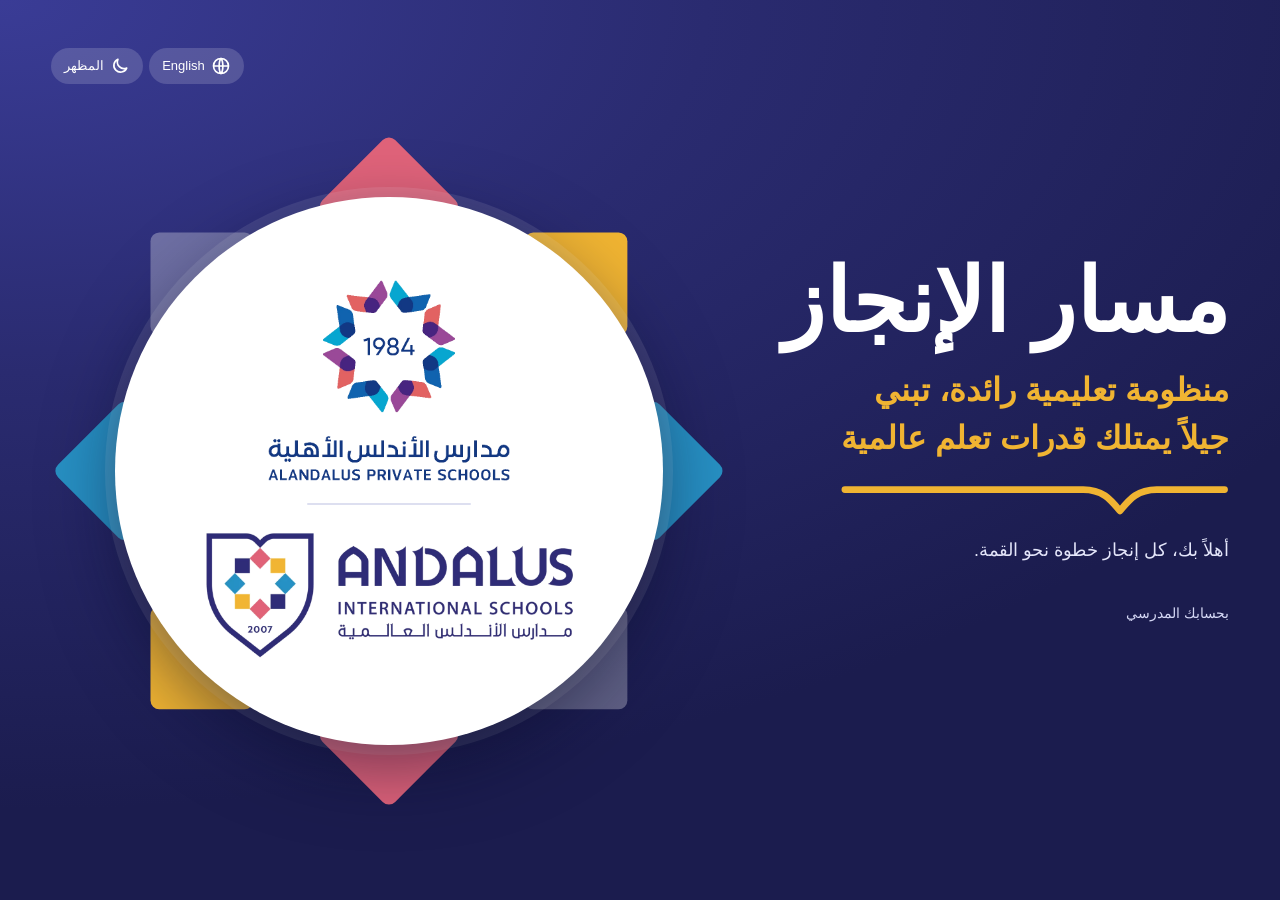
<file: site/index.html>
<!DOCTYPE html>
<html lang="ar" dir="rtl">
<head>
<meta charset="utf-8">
<meta name="viewport" content="width=device-width, initial-scale=1, viewport-fit=cover">
<meta http-equiv="Content-Security-Policy" content="default-src 'none'; script-src 'self' https://accounts.google.com/gsi/client; style-src 'self' 'unsafe-inline' https://fonts.googleapis.com https://accounts.google.com/gsi/style; font-src https://fonts.gstatic.com; img-src 'self' data: https://*.googleusercontent.com; connect-src 'self' https://script.google.com https://script.googleusercontent.com https://accounts.google.com/gsi/; frame-src https://accounts.google.com/gsi/; manifest-src 'self'; worker-src 'self'; base-uri 'none'; form-action 'none'">
<meta name="referrer" content="no-referrer">
<meta name="theme-color" content="#23245F">
<title>مسار الإنجاز | مدارس الأندلس بالطائف</title>
<link rel="manifest" href="manifest.webmanifest">
<link rel="icon" href="icon-192.png" type="image/png">
<link rel="apple-touch-icon" href="icon-192.png">
<link rel="stylesheet" href="https://fonts.googleapis.com/css2?family=El+Messiri:wght@600;700&family=Readex+Pro:wght@400;500;600;700&display=swap">
<link rel="stylesheet" href="app.css">
</head>
<body>
<div id="app" class="app" dir="rtl" lang="ar">
  <aside class="rail" id="rail" aria-label="Navigation"></aside>
  <div class="content">
    <header class="top gut" id="top"></header>
    <div class="banner gut" id="previewBar" hidden><div id="previewIn"></div></div>
    <main class="gut" id="main" tabindex="-1"><div class="gate"><div class="spin" role="status" aria-label="Loading"></div><p id="loadingText"></p></div></main>
  </div>
  <nav class="tabbar" id="tabbar" aria-label="Navigation"></nav>
  <div id="sheetHost"></div>
  <div class="toasts" id="toasts" aria-live="polite"></div>
</div>
<script src="guard.js"></script>
<script src="config.js"></script>
<script src="https://accounts.google.com/gsi/client" async></script>
<script src="app.js"></script>
</body>
</html>
</file>
<file: site/app.css>
/* Layout: emerald side rail (bottom tab bar on phones), a content column with a sticky header, and a side sheet for one programme. Arabic first, English on toggle. */
:root{
  /* Colours come from the two school logos: navy, sky, rose and amber (international), blue (private). */
  --bg:#F2F3FA; --surface:#FFFFFF; --surface-2:#E8EAF6; --ink:#14153A; --ink-2:#3F4268; --muted:#666A8C; --line:#D3D6E8;
  --rail:#23245F; --rail-fg:#F1F2FB; --rail-muted:#B3B6DC; --rail-hover:#34368A; --gold:#F0B432; --gold-ink:#221700; --brand:#2A2B70;
  --sky:#2790C3; --rose:#E0637A; --amber:#F0B432; --in:#2E2F75; --pv:#1262B0;
  --primary:#2E2F75; --primary-fg:#FFFFFF; --primary-soft:#E2E3F6; --link:#2B2D8A; --focus:#2790C3;
  --done:#0E6B34; --done-soft:#DBF3E3; --done-fill:#28AD5E;
  --act:#0B4FA8; --act-soft:#E0ECFE; --act-fill:#1E78E1; --act-1:#72ADFB; --act-2:#4992F2; --act-3:#1E78E1; --act-4:#005ECC; --act-5:#0047A6;
  --late:#8A1226; --late-soft:#F8DDE1; --late-fill:#941328;
  --soon:#8A3F03; --soon-soft:#FBE6D3; --soon-fill:#BE5A0A;
  --next:#4B5075; --next-soft:#E7E9F3; --next-fill:#9EA4C4;
  --none:#565B80; --none-soft:#EEF0F7; --none-fill:#CDD1E2;
  --t-total:#472D7B; --t-total-fg:#FFFFFF; --today-soft:#FFF3D1; --t-done:#28AD5E; --t-done-fg:#06240F; --t-act:#005ECC; --t-act-fg:#FFFFFF; --t-late:#941328; --t-late-fg:#FFFFFF;
  --t-soon:#BE5A0A; --t-soon-fg:#FFFFFF;
  --display:"El Messiri","Readex Pro","Segoe UI",Tahoma,sans-serif;
  --body:"Readex Pro","IBM Plex Sans Arabic","Segoe UI",Tahoma,sans-serif;
  --r:14px; --shadow:0 1px 2px rgba(20,21,58,.06),0 6px 20px rgba(20,21,58,.07);
}
@media (prefers-color-scheme: dark){ :root:not([data-theme="light"]){
  --bg:#0D0E22; --surface:#161835; --surface-2:#20234A; --ink:#EEF0FB; --ink-2:#C1C5E3; --muted:#9096BC; --line:#2F3360;
  --rail:#090A1C; --rail-fg:#EEF0FB; --rail-muted:#9096BC; --rail-hover:#1A1C40; --gold:#F0B432; --gold-ink:#221700; --brand:#1C1D55;
  --primary:#AEB7FF; --primary-fg:#10122C; --primary-soft:#232857; --link:#A9C8FF; --focus:#6FC3EE;
  --done:#6FE3A6; --done-soft:#0F3A26; --done-fill:#0EB16A;
  --act:#9CC8FF; --act-soft:#14294D; --act-fill:#2E84EF; --act-1:#1E579F; --act-2:#226DC9; --act-3:#2E84EF; --act-4:#5EA3FD; --act-5:#8EC1FF;
  --late:#FF98A6; --late-soft:#47161F; --late-fill:#D02940;
  --soon:#F5B25E; --soon-soft:#3D2A0C; --soon-fill:#D27908;
  --next:#B4B9DA; --next-soft:#262A4C; --next-fill:#5A6090;
  --none:#A6ABCB; --none-soft:#1F2242; --none-fill:#3A3F68;
  --t-total:#4B3A93; --t-total-fg:#F3F0FF; --today-soft:#3A2F0E; --t-done:#0EB16A; --t-done-fg:#04200F; --t-act:#226DC9; --t-act-fg:#FFFFFF; --t-late:#B8223A; --t-late-fg:#FFFFFF;
  --t-soon:#D27908; --t-soon-fg:#201200;
  --shadow:0 1px 2px rgba(0,0,0,.3),0 8px 24px rgba(0,0,0,.25); color-scheme:dark } }
:root[data-theme="dark"]{
  --bg:#0D0E22; --surface:#161835; --surface-2:#20234A; --ink:#EEF0FB; --ink-2:#C1C5E3; --muted:#9096BC; --line:#2F3360;
  --rail:#090A1C; --rail-fg:#EEF0FB; --rail-muted:#9096BC; --rail-hover:#1A1C40; --gold:#F0B432; --gold-ink:#221700; --brand:#1C1D55;
  --primary:#AEB7FF; --primary-fg:#10122C; --primary-soft:#232857; --link:#A9C8FF; --focus:#6FC3EE;
  --done:#6FE3A6; --done-soft:#0F3A26; --done-fill:#0EB16A;
  --act:#9CC8FF; --act-soft:#14294D; --act-fill:#2E84EF; --act-1:#1E579F; --act-2:#226DC9; --act-3:#2E84EF; --act-4:#5EA3FD; --act-5:#8EC1FF;
  --late:#FF98A6; --late-soft:#47161F; --late-fill:#D02940;
  --soon:#F5B25E; --soon-soft:#3D2A0C; --soon-fill:#D27908;
  --next:#B4B9DA; --next-soft:#262A4C; --next-fill:#5A6090;
  --none:#A6ABCB; --none-soft:#1F2242; --none-fill:#3A3F68;
  --t-total:#4B3A93; --t-total-fg:#F3F0FF; --today-soft:#3A2F0E; --t-done:#0EB16A; --t-done-fg:#04200F; --t-act:#226DC9; --t-act-fg:#FFFFFF; --t-late:#B8223A; --t-late-fg:#FFFFFF;
  --t-soon:#D27908; --t-soon-fg:#201200;
  --shadow:0 1px 2px rgba(0,0,0,.3),0 8px 24px rgba(0,0,0,.25); color-scheme:dark }

*{box-sizing:border-box}
body{margin:0;background:var(--bg);color:var(--ink);font-family:var(--body);font-size:15px;line-height:1.7}
button,input,select,textarea{font:inherit;color:inherit}
button{cursor:pointer}
:focus-visible{outline:3px solid var(--focus);outline-offset:2px;border-radius:6px}
a{color:var(--link)}
svg.ic{width:20px;height:20px;flex:none;fill:none;stroke:currentColor;stroke-width:2;stroke-linecap:round;stroke-linejoin:round}
[dir="rtl"] svg.flip{transform:scaleX(-1)}
.ltr{direction:ltr;unicode-bidi:isolate}

/* shell */
.app{display:grid;grid-template-columns:252px minmax(0,1fr);min-height:100vh}
.rail{background:var(--rail);color:var(--rail-fg);display:flex;flex-direction:column;gap:18px;padding:20px 14px;position:sticky;top:0;height:100vh;overflow-y:auto}
.brand{display:flex;align-items:center;gap:12px;padding:4px 6px 10px}
.brand b{font-family:var(--display);font-weight:700;font-size:20px;line-height:1.2;display:block}
.brand small{color:var(--rail-muted);font-size:12px}
.navlist{display:flex;flex-direction:column;gap:4px}
.navlist button{display:flex;align-items:center;gap:12px;background:none;border:0;color:var(--rail-fg);padding:11px 12px;border-radius:12px;text-align:start;font-weight:500;font-size:15px;width:100%}
.navlist button:hover{background:var(--rail-hover)}
.navlist button[aria-current="page"]{background:var(--gold);color:var(--gold-ink);font-weight:600}
.badge{margin-inline-start:auto;background:var(--late-fill);color:#fff;border-radius:999px;min-width:22px;padding:0 7px;font-size:12px;font-weight:700;line-height:22px;text-align:center}
.navlist button[aria-current="page"] .badge{background:var(--gold-ink);color:var(--gold)}
.rail-foot{margin-top:auto;display:flex;flex-direction:column;gap:10px;border-top:1px solid var(--rail-hover);padding-top:14px}
.me{display:flex;gap:10px;align-items:center;padding:0 6px}
.avatar{width:38px;height:38px;border-radius:50%;background:var(--gold);color:var(--gold-ink);display:grid;place-items:center;font-weight:700;flex:none}
.me b{display:block;font-weight:600;font-size:14px;line-height:1.35}
.me span{color:var(--rail-muted);font-size:12.5px}
.rail-tools{display:flex;gap:6px;flex-wrap:wrap}
.rail-tools button{background:var(--rail-hover);border:0;color:var(--rail-fg);border-radius:10px;padding:7px 10px;display:inline-flex;gap:6px;align-items:center;font-size:13px}
.rail-tools button:hover{filter:brightness(1.25)}
.content{min-width:0;display:flex;flex-direction:column}
.gut{padding-left:max(20px,env(safe-area-inset-left,0px));padding-right:max(20px,env(safe-area-inset-right,0px))}
.top{position:sticky;top:env(safe-area-inset-top,0px);z-index:15;background:var(--bg);border-bottom:1px solid var(--line);display:flex;gap:10px 16px;align-items:center;flex-wrap:wrap;padding-block:12px}
.top .plate{display:none}
.top h1{font-family:var(--display);font-weight:700;font-size:25px;line-height:1.25;margin:0;margin-inline-end:auto;text-wrap:balance}
.searchbox{position:relative;flex:1 1 150px;max-width:320px}
.searchbox svg{position:absolute;inset-inline-start:12px;top:50%;transform:translateY(-50%);color:var(--muted)}
.searchbox input{width:100%;border:1.5px solid var(--line);background:var(--surface);border-radius:999px;padding:8px 14px;padding-inline-start:40px;min-height:42px}
.searchbox input:focus{border-color:var(--focus);outline:none}
.stagepick{border:1.5px solid var(--line);background:var(--surface);border-radius:999px;padding:8px 14px;min-height:42px;font-weight:600;max-width:100%}
.iconbtn{border:1.5px solid var(--line);background:var(--surface);border-radius:999px;min-height:42px;padding:6px 14px;display:inline-flex;gap:8px;align-items:center;font-size:13.5px;font-weight:500;white-space:nowrap}
.iconbtn:hover{background:var(--surface-2)}
.banner{background:var(--soon-soft);border-bottom:1px solid var(--line);font-size:13.5px;padding-block:8px}
.banner>div{display:flex;gap:8px 16px;align-items:center;flex-wrap:wrap}
.banner b{color:var(--soon)}
.banner label{display:inline-flex;gap:8px;align-items:center;font-weight:600;margin-inline-start:auto}
.banner select{padding:5px 10px;border-radius:999px;border:1.5px solid var(--line);background:var(--surface)}
main{padding-block:22px 64px;flex:1;outline:none}
.view{display:flex;flex-direction:column;gap:22px;max-width:1180px}
.tabbar{display:none}

/* type */
h2{font-family:var(--display);font-weight:700;font-size:20px;margin:0;line-height:1.3}
h3{font-weight:600;font-size:15.5px;margin:0}
p{margin:0}
.lead{color:var(--ink-2);font-size:14px}
.hello{display:flex;flex-direction:column;gap:2px}
.hello b{font-family:var(--display);font-size:22px;font-weight:700}
.headrow{display:flex;gap:10px 16px;align-items:center;justify-content:space-between;flex-wrap:wrap}

/* tiles */
.tiles{display:grid;grid-template-columns:repeat(auto-fit,minmax(158px,1fr));gap:14px}
.tile{border:0;border-radius:var(--r);padding:16px 18px;display:flex;flex-direction:column;gap:2px;text-align:start;min-width:0;box-shadow:var(--shadow)}
.tile:hover{filter:brightness(1.08)}
.tile .n{font-weight:700;font-size:36px;line-height:1.15;font-variant-numeric:tabular-nums}
.tile .l{font-weight:600;font-size:15px}
.tile .s{font-size:12.5px;opacity:.88}
.tile svg.ic{width:22px;height:22px;opacity:.9;margin-bottom:6px}
.tile.total{background:var(--t-total);color:var(--t-total-fg)} .tile.done{background:var(--t-done);color:var(--t-done-fg)}
.tile.overdue{background:var(--t-late);color:var(--t-late-fg)} .tile.soon{background:var(--t-soon);color:var(--t-soon-fg)}
.tile.active{background:var(--t-act);color:var(--t-act-fg)}
.tile.rev{background:var(--primary-soft);color:var(--ink)}
.panel{background:var(--surface);border-radius:var(--r);padding:20px;display:flex;flex-direction:column;gap:14px;min-width:0;box-shadow:var(--shadow)}
.cols{display:grid;grid-template-columns:minmax(0,1.6fr) minmax(0,1fr);gap:22px;align-items:start}
.stack{display:flex;flex-direction:column;gap:22px;min-width:0}
.legend{display:flex;flex-wrap:wrap;gap:6px 16px;font-size:13px;color:var(--ink-2)}
.legend span{display:inline-flex;gap:6px;align-items:center}
.sw{width:12px;height:12px;border-radius:4px;display:inline-block}
.f-done{background:var(--done-fill)} .f-active{background:var(--act-fill)} .f-overdue{background:var(--late-fill)} .f-soon{background:var(--soon-fill)} .f-upcoming{background:var(--next-fill)} .f-undated{background:var(--none-fill)}
.f-active.g1{background:var(--act-1)} .f-active.g2{background:var(--act-2)} .f-active.g3{background:var(--act-3)} .f-active.g4{background:var(--act-4)} .f-active.g5{background:var(--act-5)}
.rows{display:flex;flex-direction:column}
.irow{display:grid;grid-template-columns:minmax(0,1.1fr) minmax(0,1fr) auto;gap:6px 14px;align-items:center;padding:11px 8px;border:0;border-top:1px solid var(--line);background:none;text-align:start;width:100%;border-radius:8px}
.irow:first-child{border-top:0}
.irow:hover{background:var(--surface-2)}
.irow .nm{font-weight:600;font-size:14.5px;line-height:1.5}
.irow .ow{font-size:12.5px;color:var(--muted)}
.irow .pc{font-weight:700;font-variant-numeric:tabular-nums;white-space:nowrap}
.bar2{display:flex;gap:2px;height:14px;min-width:60px}
.bar2 i{display:block;height:100%;min-width:3px}
.bar2 i:first-child{border-start-start-radius:5px;border-end-start-radius:5px}
.bar2 i:last-child{border-start-end-radius:5px;border-end-end-radius:5px}
.code{display:inline-block;font-size:11.5px;font-weight:700;color:var(--next);background:var(--next-soft);padding:1px 8px;border-radius:6px;direction:ltr;unicode-bidi:isolate;white-space:nowrap}

/* pills and chips */
.pill{display:inline-flex;align-items:center;gap:6px;border-radius:999px;padding:2px 11px;font-size:12.5px;font-weight:600;white-space:nowrap;line-height:1.8}
.pill::before{content:"";width:8px;height:8px;border-radius:50%;background:currentColor;flex:none}
.p-done,.p-approved{background:var(--done-soft);color:var(--done)} .p-overdue,.p-returned{background:var(--late-soft);color:var(--late)}
.p-soon{background:var(--soon-soft);color:var(--soon)} .p-active{background:var(--act-soft);color:var(--act)} .p-pending{background:var(--primary-soft);color:var(--primary)}
.p-upcoming{background:var(--next-soft);color:var(--next)} .p-undated{background:var(--none-soft);color:var(--none)}
.p-done::before{background:var(--done-fill)} .p-overdue::before{background:var(--late-fill)} .p-soon::before{background:var(--soon-fill)} .p-active::before{background:var(--act-fill)}
.p-active.g1::before{background:var(--act-1)} .p-active.g2::before{background:var(--act-2)} .p-active.g3::before{background:var(--act-3)} .p-active.g4::before{background:var(--act-4)} .p-active.g5::before{background:var(--act-5)}
.tag{display:inline-block;background:var(--surface-2);color:var(--ink-2);border-radius:8px;padding:1px 9px;font-size:12.5px;white-space:nowrap}
.chips{display:flex;gap:8px;overflow-x:auto;padding-bottom:4px;scrollbar-width:thin}
.chip{border:1.5px solid var(--line);background:var(--surface);border-radius:999px;padding:7px 14px;font-size:14px;font-weight:500;color:var(--ink-2);white-space:nowrap;display:inline-flex;gap:8px;align-items:center}
.chip b{font-weight:700;font-variant-numeric:tabular-nums}
.chip i{width:10px;height:10px;border-radius:50%;display:inline-block}
.chip[aria-pressed="true"]{background:var(--primary);border-color:var(--primary);color:var(--primary-fg)}

/* programme rows */
.plist{display:flex;flex-direction:column;gap:8px}
.prow{display:grid;grid-template-columns:6px minmax(0,1fr) auto 20px;gap:0 14px;align-items:center;background:var(--surface);border:0;border-radius:12px;padding:12px 14px;padding-inline-start:0;text-align:start;width:100%;box-shadow:var(--shadow);overflow:hidden}
.prow:hover{background:var(--surface-2)}
.prow .stripe{align-self:stretch;margin-block:-12px;border-radius:0}
.prow b{font-weight:600;display:block;line-height:1.5;overflow-wrap:anywhere}
.prow small{color:var(--muted);font-size:12.5px;display:block;line-height:1.6}
.prow .side{display:flex;flex-direction:column;align-items:flex-end;gap:4px}
.prow .side small{font-variant-numeric:tabular-nums}
.prow svg{color:var(--muted)}
.empty{padding:30px;text-align:center;color:var(--muted);background:var(--surface);border:1.5px dashed var(--line);border-radius:var(--r)}
.more{align-self:center}

/* cover: the first screen. Navy field with the title, light field with the two school logos. */
.app.cover{grid-template-columns:minmax(0,1fr)}
.app.cover .rail,.app.cover .top,.app.cover .tabbar{display:none}
.app.cover main{padding:0}
.plate{background:#FFFFFF;border-radius:12px;display:inline-grid;place-items:center;padding:5px 7px;flex:none}
.plate img{display:block;height:38px;width:auto}
.cv{display:grid;grid-template-columns:minmax(0,5fr) minmax(0,6fr);min-height:100vh}
.cv-hero{position:relative;overflow:hidden;background:var(--brand);color:#FFFFFF;display:flex;flex-direction:column;gap:22px;padding-block:clamp(22px,4vw,48px);
  padding-left:max(clamp(20px,4vw,56px),env(safe-area-inset-left,0px));padding-right:max(clamp(20px,4vw,56px),env(safe-area-inset-right,0px))}
.cv-top{display:flex;align-items:center;gap:12px;flex-wrap:wrap;position:relative;z-index:1}
.cv-top .plate img{height:46px}
.cv-tag{font-size:14px;font-weight:500}
.cv-title>.cv-tag{display:inline-block;margin-bottom:6px;color:#E4E6FA}
.cv-tools{margin-inline-start:auto;display:flex;gap:6px;flex-wrap:wrap}
.cv-tool{background:rgba(255,255,255,.16);border:0;color:#FFFFFF;border-radius:999px;padding:7px 13px;display:inline-flex;gap:6px;align-items:center;font-size:13px}
.cv-tool:hover{background:rgba(255,255,255,.28)}
.cv-title{margin-top:auto;position:relative;z-index:1}
.cv-title h1{font-family:var(--display);font-size:clamp(46px,7vw,88px);line-height:1.12;margin:0;font-weight:700;text-wrap:balance}
.cv-title p{font-size:clamp(15px,1.5vw,19px);max-width:36ch;margin-top:12px;color:#E4E6FA}
.cv-line{width:min(440px,86%);height:auto;position:relative;z-index:1}
.cv-foot{position:relative;z-index:1;display:flex;flex-direction:column;gap:6px;min-height:76px;align-items:flex-start}
.cv-foot b{font-size:19px;font-weight:600}
.cv-foot span{color:#D5D8F5;font-size:14px}
.cv-foot .spin{border-color:rgba(255,255,255,.3);border-top-color:var(--amber)}
.cv-tiles{position:absolute;inset-inline-end:-64px;top:118px;width:min(290px,46%);height:auto}
.cv-pick{background:var(--bg);display:flex;flex-direction:column;gap:18px;justify-content:center;padding-block:clamp(22px,4vw,48px);
  padding-left:max(clamp(20px,4vw,56px),env(safe-area-inset-left,0px));padding-right:max(clamp(20px,4vw,56px),env(safe-area-inset-right,0px))}
.cv-pick h2{font-size:clamp(24px,3vw,34px)}
.cv-cards{display:grid;grid-template-columns:repeat(auto-fit,minmax(250px,1fr));gap:18px}
.cv-card{--school:var(--in);background:var(--surface);border:2px solid var(--line);border-radius:22px;padding:0;overflow:hidden;display:flex;flex-direction:column;text-align:start;box-shadow:var(--shadow);min-width:0;color:var(--ink)}
.cv-card.s-private{--school:var(--pv)}
.cv-card .logo{background:#FFFFFF;display:grid;place-items:center;padding:20px;min-height:176px;border-bottom:7px solid var(--school)}
.cv-card .logo img{max-width:100%;max-height:136px;width:auto;height:auto}
.cv-card .body{padding:16px 20px 20px;display:flex;flex-direction:column;gap:12px}
.cv-card .body>b{font-family:var(--display);font-size:21px;font-weight:700;line-height:1.3}
button.cv-card:hover{border-color:var(--school)}
.cv-card .go{background:var(--school);color:#FFFFFF;border-radius:999px;padding:9px 22px;font-weight:600;align-self:flex-start;display:inline-flex;gap:8px;align-items:center}
.facts{display:grid;grid-template-columns:repeat(4,minmax(0,1fr));gap:8px}
.facts b{display:block;font-size:24px;font-weight:700;font-variant-numeric:tabular-nums;line-height:1.2}
.facts span{font-size:12.5px;color:var(--ink-2)}
.facts div:nth-child(3) b{color:var(--late)}
.hello-logo{display:flex;gap:14px;align-items:center;min-width:0}
.hello-logo .plate img{height:46px}
.mini{margin:0;padding-inline-start:18px;font-size:13.5px;color:var(--ink-2);display:flex;flex-direction:column;gap:2px}
.mini b{color:var(--ink);font-weight:600}
.btn.wa{background:#0B7A43;border-color:#0B7A43;color:#FFFFFF;text-decoration:none}

/* buttons and forms */
.btn{border:1.5px solid var(--primary);background:var(--primary);color:var(--primary-fg);border-radius:999px;padding:8px 20px;font-weight:600;min-height:42px;display:inline-flex;gap:8px;align-items:center;justify-content:center}
.btn:hover{filter:brightness(1.1)}
.btn.ghost{background:transparent;color:var(--ink);border-color:var(--line)}
.btn.ghost:hover{background:var(--surface-2);filter:none}
.btn.bad{background:transparent;border-color:var(--late);color:var(--late)}
.btn[disabled]{opacity:.55;cursor:not-allowed}
.btn.sm{min-height:34px;padding:4px 14px;font-size:13.5px}
.filters{display:grid;grid-template-columns:repeat(auto-fit,minmax(180px,1fr));gap:12px}
.fld{display:flex;flex-direction:column;gap:4px;min-width:0}
.fld>span{font-size:12.5px;font-weight:600;color:var(--ink-2)}
.fld input,.fld select,.fld textarea{border:1.5px solid var(--line);background:var(--surface);border-radius:10px;padding:8px 12px;min-height:42px;width:100%}
.fld textarea{min-height:88px;resize:vertical}
.fld input:focus,.fld select:focus,.fld textarea:focus{border-color:var(--focus);outline:none}
.fld small{font-size:12px;color:var(--muted)}
.check{display:flex;gap:10px;align-items:center;font-weight:500;min-height:42px}
.check input{width:20px;height:20px;accent-color:var(--primary);flex:none}
.radios{display:flex;flex-wrap:wrap;gap:8px}
.radios label{border:1.5px solid var(--line);border-radius:999px;padding:6px 14px;display:inline-flex;gap:8px;align-items:center;background:var(--surface)}
.radios input{accent-color:var(--primary);width:18px;height:18px;min-height:0;padding:0;border:0;flex:none}
.form{display:flex;flex-direction:column;gap:14px}
.row2{display:grid;grid-template-columns:repeat(auto-fit,minmax(160px,1fr));gap:12px}
.actions{display:flex;gap:8px;flex-wrap:wrap;align-items:center}
.note{font-size:13.5px;color:var(--ink-2);background:var(--surface-2);border-radius:10px;padding:10px 14px}
.note.warn{background:var(--soon-soft);color:var(--ink)}
.tabs{display:flex;gap:6px;flex-wrap:wrap;background:var(--surface-2);border-radius:999px;padding:4px;align-self:flex-start}
.tabs button{border:0;background:none;padding:7px 16px;font-weight:600;color:var(--ink-2);border-radius:999px;font-size:14px}
.tabs button[aria-selected="true"]{background:var(--surface);color:var(--ink);box-shadow:var(--shadow)}

/* cards, tables */
.cards{display:grid;grid-template-columns:repeat(auto-fill,minmax(300px,1fr));gap:14px}
.card{background:var(--surface);border-radius:var(--r);padding:16px;display:flex;flex-direction:column;gap:10px;min-width:0;box-shadow:var(--shadow)}
.meta{display:flex;gap:6px;flex-wrap:wrap;align-items:center}
.kv{display:grid;grid-template-columns:auto minmax(0,1fr);gap:5px 16px;font-size:14px;margin:0}
.kv dt{color:var(--muted);white-space:nowrap}
.kv dd{margin:0;overflow-wrap:anywhere}
.checkc{background:var(--surface);border:0;border-radius:var(--r);padding:16px 18px;display:flex;justify-content:space-between;gap:12px;align-items:center;text-align:start;width:100%;box-shadow:var(--shadow);font-weight:500}
.checkc:hover{background:var(--surface-2)}
.checkc b{font-size:26px;font-weight:700;font-variant-numeric:tabular-nums}
.checkc.zero b{color:var(--done)} .checkc.some b{color:var(--late)}
.tw{overflow-x:auto;background:var(--surface);border-radius:var(--r);box-shadow:var(--shadow)}
table{border-collapse:collapse;width:100%;font-size:14px}
th,td{padding:11px 14px;text-align:start;vertical-align:top;border-bottom:1px solid var(--line)}
thead th{font-size:12.5px;color:var(--ink-2);background:var(--surface-2);white-space:nowrap;font-weight:600}
tbody tr:last-child td{border-bottom:0}
tbody tr.click{cursor:pointer}
tbody tr.click:hover{background:var(--surface-2)}
td.num{font-variant-numeric:tabular-nums;white-space:nowrap}
td .nm{font-weight:600}
td small{color:var(--muted);font-size:12.5px;display:block}

/* side sheet */
.sheet-wrap{position:fixed;inset:0;z-index:40;display:flex;justify-content:flex-end}
.scrim{position:absolute;inset:0;background:rgba(6,17,14,.6)}
.sheet{position:relative;background:var(--bg);width:min(580px,100%);height:100%;overflow-y:auto;display:flex;flex-direction:column;gap:16px;
  padding:calc(18px + env(safe-area-inset-top,0px)) max(20px,env(safe-area-inset-right,0px)) calc(32px + env(safe-area-inset-bottom,0px)) max(20px,env(safe-area-inset-left,0px))}
.sheet>header{display:flex;gap:12px;justify-content:space-between;align-items:flex-start}
.sheet h2{font-size:22px;line-height:1.4}
.x{border:0;background:var(--surface-2);border-radius:50%;width:40px;height:40px;display:grid;place-items:center;flex:none}
.box{background:var(--surface);border-radius:var(--r);padding:16px;display:flex;flex-direction:column;gap:12px;box-shadow:var(--shadow)}
.toasts{position:fixed;inset-inline:0;bottom:calc(84px + env(safe-area-inset-bottom,0px));display:flex;flex-direction:column;align-items:center;gap:8px;z-index:60;pointer-events:none;padding-inline:16px}
.toast{background:var(--ink);color:var(--bg);padding:11px 18px;border-radius:999px;font-weight:500;max-width:540px;box-shadow:var(--shadow)}
.toast.err{background:var(--late);color:var(--surface)}
.gate{max-width:460px;margin:9vh auto;text-align:center;display:flex;flex-direction:column;gap:14px;align-items:center;background:var(--surface);border-radius:20px;padding:34px 26px;box-shadow:var(--shadow)}
.gate svg.star{width:72px;height:72px}
.gate h2{font-size:26px}
.spin{width:36px;height:36px;border-radius:50%;border:4px solid var(--line);border-top-color:var(--primary);animation:sp 1s linear infinite}
@keyframes sp{to{transform:rotate(360deg)}}
@media (prefers-reduced-motion: reduce){.spin{animation:none}}

/* phones and small tablets */
@media (max-width:900px){
  .app{grid-template-columns:minmax(0,1fr)}
  .rail{display:none}
  .gut{padding-left:max(16px,env(safe-area-inset-left,0px));padding-right:max(16px,env(safe-area-inset-right,0px))}
  .top{padding-block:10px}
  .top .plate{display:inline-grid}
  .top .plate img{height:30px}
  .top{gap:8px 10px}
  .top h1{font-size:20px;min-width:0}
  .top .searchbox{order:9;flex:1 1 100%;max-width:none}
  .top .searchbox input{min-height:40px}
  .stagepick{min-height:38px;padding:5px 10px;font-size:13px;max-width:44vw}
  .top .iconbtn{min-height:38px;width:38px;padding:0;justify-content:center}
  .top .iconbtn span{display:none}
  .cv{grid-template-columns:minmax(0,1fr);min-height:0}
  .cv-hero{min-height:330px}
  .cv-title{margin-top:8px}
  .cv-tiles{top:auto;bottom:-60px;width:210px}
  .facts{grid-template-columns:repeat(2,minmax(0,1fr))}
  .stagepick{max-width:38vw}
  .filters{grid-template-columns:repeat(2,minmax(0,1fr))}
  .filters .check{grid-column:1/-1;min-height:32px}
  .cols{grid-template-columns:minmax(0,1fr)}
  .irow{grid-template-columns:minmax(0,1fr) auto}
  .irow .bar2{grid-column:1/-1;order:3}
  main{padding-bottom:calc(96px + env(safe-area-inset-bottom,0px))}
  .tabbar{display:grid;grid-auto-flow:column;grid-auto-columns:minmax(0,1fr);position:fixed;inset-inline:0;bottom:0;z-index:20;background:var(--rail);color:var(--rail-fg);
    padding:6px max(6px,env(safe-area-inset-right,0px)) calc(6px + env(safe-area-inset-bottom,0px)) max(6px,env(safe-area-inset-left,0px))}
  .tabbar button{background:none;border:0;color:var(--rail-muted);display:flex;flex-direction:column;align-items:center;gap:2px;padding:6px 2px;border-radius:12px;font-size:11.5px;font-weight:500;position:relative;min-width:0}
  .tabbar button span{white-space:nowrap;overflow:hidden;text-overflow:ellipsis;max-width:100%}
  .tabbar button[aria-current="page"]{color:var(--gold)}
  .tabbar .badge{position:absolute;top:0;inset-inline-end:calc(50% - 24px);margin:0}
  .prow{grid-template-columns:6px minmax(0,1fr) 20px}
  .prow .side{grid-column:2;flex-direction:row;align-items:center;justify-content:flex-start;margin-top:6px}
  .prow svg{grid-row:1;grid-column:3}
  .sheet{width:100%}
}

/* navigation extras: back, forward, undo, redo; profile button; pictures */
.navsep{height:1px;background:var(--rail-hover);margin:6px 8px}
.navbtns{display:inline-flex;gap:4px;flex:none}
.nb{border:1.5px solid var(--line);background:var(--surface);color:var(--ink);border-radius:50%;width:40px;height:40px;display:inline-grid;place-items:center;padding:0;flex:none}
.nb:hover:not([disabled]){background:var(--primary-soft);border-color:var(--primary)}
.nb[disabled]{opacity:.38;cursor:default}
button.me{background:none;border:0;color:inherit;text-align:start;width:100%;border-radius:12px;padding:6px}
button.me:hover{background:var(--rail-hover)}
.me .avatar{color:var(--gold-ink);font-size:16px}
.me .avatar.sm{font-size:12.5px}
.avatar{overflow:hidden;font-size:16px;line-height:1}
.avatar img{width:100%;height:100%;object-fit:cover;display:block}
.avatar.sm{width:26px;height:26px;font-size:12.5px}
.avatar.lg{width:54px;height:54px;font-size:22px}
.avatar.xl{width:112px;height:112px;font-size:44px;box-shadow:0 0 0 4px var(--surface),0 0 0 7px var(--gold)}
.who{display:inline-flex;gap:10px;align-items:center;min-width:0}
.vh{position:absolute;width:1px;height:1px;overflow:hidden;clip-path:inset(50%);white-space:nowrap}
.box.center{align-items:center;text-align:center;padding-block:26px}
.box.center .actions{justify-content:center}
.chips.wrap{flex-wrap:wrap;overflow:visible}
.stack h3{margin-bottom:-12px;color:var(--ink-2)}

/* start page: the cover alone, with the slogan, a welcome and sign-in */
.cv.start{grid-template-columns:minmax(0,1fr)}
.cv.start .cv-hero{min-height:100vh;display:grid;grid-template-columns:minmax(300px,.8fr) minmax(0,1.2fr);grid-template-rows:auto minmax(0,1fr);column-gap:clamp(24px,4vw,72px);row-gap:6px;align-items:center;
  background:radial-gradient(120% 90% at 100% 0%,#3A3C96 0%,var(--brand) 46%,#1B1C4E 100%)}
[dir="rtl"] .cv.start .cv-hero{background:radial-gradient(120% 90% at 0% 0%,#3A3C96 0%,var(--brand) 46%,#1B1C4E 100%)}
.cv.start .cv-top{grid-column:1/-1}
.cv-text{display:flex;flex-direction:column;gap:26px;min-width:0;position:relative;z-index:1}
/* the stage: both logos on one white disc, inside the schools' eight-pointed star */
.cv-stage{position:relative;width:min(100%,740px,calc(100vh - 170px));aspect-ratio:1;justify-self:center;display:grid;place-items:center}
.petals{position:absolute;inset:0;width:100%;height:100%}
.petal{transform-box:fill-box;transform-origin:center}
.cv-disc{position:relative;width:81%;aspect-ratio:1;border-radius:50%;background:#FFFFFF;display:flex;flex-direction:column;align-items:center;justify-content:center;gap:clamp(8px,1.6vw,20px);box-shadow:0 24px 70px rgba(8,9,40,.5),0 0 0 10px rgba(255,255,255,.1)}
.cv-logo{display:block;height:auto}
.cv-logo.l-priv{width:45%}
.cv-logo.l-intl{width:70%}
.cv-rule{width:30%;height:2px;border-radius:2px;background:#DDDFF0;flex:none}
.cv.start .cv-title{margin-top:0;display:flex;flex-direction:column;gap:14px;align-items:flex-start;max-width:min(760px,100%)}
.cv.start .cv-title p{margin:0}
.cv.start .cv-tag{background:rgba(255,255,255,.14);border-radius:999px;padding:4px 16px}
.cv-title .cv-slogan{font-family:var(--display);font-weight:700;color:var(--amber);font-size:clamp(21px,2.5vw,32px);line-height:1.5;max-width:30ch;text-wrap:balance}
.cv-title .cv-welcome{font-size:clamp(15px,1.4vw,18px);color:#E4E6FA;max-width:54ch;line-height:1.9}
.cv.start .cv-foot{gap:10px;min-height:96px}
.cv-login{background:var(--amber);color:#221700;border:0;border-radius:999px;padding:14px 38px;font-weight:700;font-size:18px;display:inline-flex;gap:12px;align-items:center;min-height:56px;box-shadow:0 10px 28px rgba(0,0,0,.3)}
.cv-login:hover{background:#FFC94F}
.cv-login:focus-visible{outline-color:#FFFFFF}
.cv-foot .cv-msg{font-size:13.5px;color:#D5D8F5;max-width:52ch}
.cv-foot.row{flex-direction:row;align-items:center;gap:14px}
.cv-foot.row>span:last-child{display:flex;flex-direction:column;gap:2px}
.cv-foot .avatar{color:var(--gold-ink)}

/* calendars */
.calhead{display:flex;gap:8px;align-items:center;flex-wrap:wrap}
.calhead b{font-family:var(--display);font-size:22px;font-weight:700;min-width:9ch;text-align:center}
.cal{display:grid;grid-template-columns:repeat(7,minmax(0,1fr));gap:6px}
.cal-h{font-size:12.5px;font-weight:600;color:var(--primary-fg);background:var(--primary);text-align:center;padding:5px 0;border-radius:8px}
.cal-h.we{background:var(--surface-2);color:var(--muted)}
.cal-d{position:relative;background:var(--surface);border:1.5px solid var(--line);border-radius:12px;min-height:108px;padding:6px 7px;display:flex;flex-direction:column;gap:3px;align-items:stretch;text-align:start;min-width:0;color:var(--ink)}
.cal-d:hover{border-color:var(--primary)}
.cal-top{display:flex;justify-content:space-between;align-items:center;gap:4px;min-width:0}
.cal-top b{font-weight:700;font-size:14.5px;font-variant-numeric:tabular-nums;line-height:1.5;min-width:26px;text-align:center;border-radius:999px}
.cal-w{font-size:10.5px;font-weight:700;color:var(--primary);background:var(--primary-soft);border-radius:6px;padding:0 6px;white-space:nowrap;line-height:1.7}
.cal-d.off{background:repeating-linear-gradient(135deg,var(--surface-2) 0 9px,var(--bg) 9px 18px)}
.cal-d.past .cal-top b{color:var(--muted)}
.cal-d.today{background:var(--today-soft);border-color:var(--gold)}
.cal-d.today .cal-top b{background:var(--gold);color:var(--gold-ink)}
.cal-d.sel{border-color:var(--primary);box-shadow:0 0 0 2px var(--primary)}
.cal-p{display:block;font-size:11.5px;font-weight:500;line-height:1.6;min-width:0;border-radius:6px;padding:0 6px;border-inline-start:3px solid var(--none-fill);background:var(--none-soft);color:var(--none)}
.cal-p span{display:block;overflow:hidden;text-overflow:ellipsis;white-space:nowrap}
.cal-p.s-done{background:var(--done-soft);color:var(--done);border-color:var(--done-fill)}
.cal-p.s-active{background:var(--act-soft);color:var(--act);border-color:var(--act-fill)}
.cal-p.s-active.g1{border-color:var(--act-1)} .cal-p.s-active.g2{border-color:var(--act-2)} .cal-p.s-active.g3{border-color:var(--act-3)} .cal-p.s-active.g4{border-color:var(--act-4)} .cal-p.s-active.g5{border-color:var(--act-5)}
.cal-p.s-soon{background:var(--soon-soft);color:var(--soon);border-color:var(--soon-fill)}
.cal-p.s-overdue{background:var(--late-soft);color:var(--late);border-color:var(--late-fill)}
.cal-p.s-upcoming{background:var(--next-soft);color:var(--next);border-color:var(--next-fill)}
.cal-more{font-size:11.5px;color:var(--muted);font-weight:600}
.cal-n{display:none}
.cal-e{font-size:11px;font-weight:600;color:var(--late);background:var(--late-soft);border-radius:6px;padding:0 6px;align-self:flex-start;white-space:nowrap;line-height:1.7}
.cal-bar{display:flex;gap:1px;height:5px;border-radius:3px;overflow:hidden;margin-top:auto;flex:none}
.cal-bar i{display:block;height:100%;min-width:3px}
.cal-t{display:inline-flex;gap:5px;align-items:center;font-size:12.5px;font-weight:700;font-variant-numeric:tabular-nums}
.task{display:flex;gap:6px;align-items:center;background:var(--surface);border-radius:12px;padding:6px 14px;box-shadow:var(--shadow)}
.task>button{flex:1;background:none;border:0;text-align:start;display:flex;flex-direction:column;padding:6px 0;min-width:0}
.task b{font-weight:600;overflow-wrap:anywhere}
.task.is-done b{text-decoration:line-through;color:var(--muted)}
#dayPanel{gap:10px}
#dayPanel h3{margin:8px 0 0}
.week{display:grid;grid-template-columns:repeat(auto-fit,minmax(150px,1fr));gap:10px;align-items:start}
.wk{background:var(--surface);border-radius:var(--r);padding:12px;display:flex;flex-direction:column;gap:8px;box-shadow:var(--shadow);min-width:0;border-top:5px solid var(--line)}
.wk.now{border-top-color:var(--gold)}
.wk>b{font-family:var(--display);font-size:17px}
.sess{background:var(--primary-soft);border:0;border-inline-start:4px solid var(--primary);border-radius:10px;padding:8px 10px;text-align:start;display:flex;flex-direction:column;gap:1px;color:var(--ink);min-width:0}
.sess:hover{filter:brightness(.96)}
.sess .ltr{font-size:12px;font-weight:600;color:var(--ink-2);font-variant-numeric:tabular-nums;align-self:flex-start}
.sess b{font-weight:600;overflow-wrap:anywhere}
.sess small{font-size:12px;color:var(--ink-2)}
.wk .btn.sm{align-self:stretch;border-style:dashed}

@media (max-width:1320px){
  .top .iconbtn{width:42px;padding:0;justify-content:center}
  .top .iconbtn span{display:none}
}
@media (max-width:900px){
  .top .plate{display:none}
  .top h1{flex:1 1 0;font-size:19px;overflow:hidden;text-overflow:ellipsis;white-space:nowrap}
  .nb{width:36px;height:36px}
  .top .stagepick{order:8;flex:1 1 40%;max-width:none;min-width:0}
  .top .searchbox{order:9}
  .cv.start .cv-hero{min-height:100vh;min-height:100dvh;grid-template-columns:minmax(0,1fr);grid-template-rows:auto auto minmax(0,1fr);row-gap:16px}
  .cv-stage{order:1;width:min(88vw,360px,42vh)}
  .cv-text{order:2;align-self:start;gap:18px}
  .cv-login{width:100%;justify-content:center}
  .cal{gap:3px}
  .cal-d{min-height:58px;padding:4px 2px;align-items:center;border-radius:10px}
  .cal-top{justify-content:center}
  .cal-top b{font-size:13.5px}
  .cal-w,.cal-p,.cal-more{display:none}
  .cal-bar{width:80%}
  .cal-n{display:inline-block;background:var(--primary);color:var(--primary-fg);border-radius:999px;min-width:22px;padding:0 6px;font-size:11.5px;font-weight:700;text-align:center;line-height:1.7}
  .cal-e{font-size:0;width:8px;height:8px;border-radius:50%;background:var(--late-fill);padding:0;align-self:center}
  .cal-t span:last-child{display:inline}
  .week{grid-template-columns:minmax(0,1fr)}
}

/* progress monitor: rings inside rings, with the tiles as their labels */
.mon-body{display:grid;grid-template-columns:minmax(220px,280px) minmax(0,1fr);gap:22px 28px;align-items:center}
.dial{position:relative;width:100%;max-width:280px;aspect-ratio:1;justify-self:center}
.rings{width:100%;height:100%;display:block}
.ring-track{opacity:.9}
.ring-track.r-done{stroke:var(--done-soft)} .ring-track.r-active{stroke:var(--act-soft)} .ring-track.r-soon{stroke:var(--soon-soft)} .ring-track.r-overdue{stroke:var(--late-soft)}
.ring-arc.r-done{stroke:var(--done-fill)} .ring-arc.r-soon{stroke:var(--soon-fill)} .ring-arc.r-overdue{stroke:var(--late-fill)}
.ring-arc.ga1{stroke:var(--act-1)} .ring-arc.ga2{stroke:var(--act-2)} .ring-arc.ga3{stroke:var(--act-3)} .ring-arc.ga4{stroke:var(--act-4)} .ring-arc.ga5{stroke:var(--act-5)}
.ring-gap{stroke:var(--surface)}
.ring-hit{stroke:transparent;pointer-events:stroke;cursor:pointer}
.ring{transition:opacity .15s}
.monitor.has-hot .ring:not(.hot){opacity:.28}
.monitor.has-hot .tile[data-state]:not(.hot){opacity:.55}
.dial-c{position:absolute;inset:0;display:flex;flex-direction:column;align-items:center;justify-content:center;pointer-events:none;text-align:center;line-height:1.25}
.dial-c b{font-weight:700;font-size:clamp(22px,2.6vw,30px);font-variant-numeric:tabular-nums}
.dial-c span{font-size:12.5px;font-weight:600;color:var(--ink-2)}
.dial-c small{font-size:11px;color:var(--muted);font-variant-numeric:tabular-nums}
.monitor .tiles{grid-template-columns:repeat(3,minmax(0,1fr))}
.monitor .tile{box-shadow:none}
.monitor .tile[aria-pressed="true"]{outline:3px solid var(--ink);outline-offset:2px}
.mon-foot{display:flex;flex-wrap:wrap;gap:8px 24px;align-items:center;justify-content:space-between;border-top:1px solid var(--line);padding-top:12px;font-size:13px;color:var(--ink-2)}
.rampkey{display:inline-flex;gap:8px;align-items:center;flex-wrap:wrap}
.rampkey b{color:var(--ink);font-weight:600}
.ramp{display:inline-flex;gap:2px}
.ramp i{width:22px;height:10px;display:block}
.ramp i:first-child{border-start-start-radius:5px;border-end-start-radius:5px}
.ramp i:last-child{border-start-end-radius:5px;border-end-end-radius:5px}
.pcw{display:flex;flex-direction:column;align-items:flex-end;gap:3px}
@media (prefers-reduced-motion: reduce){.ring{transition:none}}
@media (max-width:900px){
  .mon-body{grid-template-columns:minmax(0,1fr)}
  .dial{max-width:230px}
  .monitor .tiles{grid-template-columns:repeat(2,minmax(0,1fr))}
  .pcw{flex-direction:row;align-items:center;gap:8px}
}

/* opening motion on the start page: unhurried, about four seconds. Nothing moves for people who ask their device to reduce motion. */
@keyframes cv-rise{from{opacity:0;transform:translateY(26px)}to{opacity:1;transform:none}}
@keyframes cv-fade{from{opacity:0}to{opacity:1}}
@keyframes cv-pop{from{opacity:0;transform:scale(.6)}to{opacity:1;transform:none}}
@keyframes cv-bloom{from{opacity:0;transform:translateY(74px) scale(.2) rotate(-50deg)}to{opacity:1;transform:none}}
@keyframes cv-spin{to{transform:rotate(360deg)}}
@keyframes cv-draw{from{stroke-dasharray:1;stroke-dashoffset:1;opacity:0}8%{opacity:1}to{stroke-dasharray:1;stroke-dashoffset:0;opacity:1}}
@keyframes cv-glow{0%,100%{box-shadow:0 10px 28px rgba(0,0,0,.3),0 0 0 0 rgba(240,180,50,.6)}55%{box-shadow:0 10px 28px rgba(0,0,0,.3),0 0 0 16px rgba(240,180,50,0)}}
@media (prefers-reduced-motion: no-preference){
  .petals{animation:cv-spin 280s linear infinite}
  .cv-login{animation:cv-glow 4s ease-in-out infinite}
  .cv.start.intro .cv-tools{animation:cv-fade 1.2s ease-out .3s both}
  .cv.start.intro .cv-disc{animation:cv-pop 1.6s cubic-bezier(.22,.8,.3,1) .1s both}
  .cv.start.intro .cv-logo,.cv.start.intro .cv-rule{animation:cv-rise 1.4s cubic-bezier(.22,.8,.3,1) both}
  .cv.start.intro .l-priv{animation-delay:.9s} .cv.start.intro .cv-rule{animation-delay:1.2s} .cv.start.intro .l-intl{animation-delay:1.5s}
  .cv.start.intro .petal{animation:cv-bloom 1.7s cubic-bezier(.22,.8,.3,1.08) both}
  .cv.start.intro .petals>g:nth-child(1) .petal{animation-delay:1.0s} .cv.start.intro .petals>g:nth-child(2) .petal{animation-delay:1.2s}
  .cv.start.intro .petals>g:nth-child(3) .petal{animation-delay:1.4s} .cv.start.intro .petals>g:nth-child(4) .petal{animation-delay:1.6s}
  .cv.start.intro .petals>g:nth-child(5) .petal{animation-delay:1.8s} .cv.start.intro .petals>g:nth-child(6) .petal{animation-delay:2.0s}
  .cv.start.intro .petals>g:nth-child(7) .petal{animation-delay:2.2s} .cv.start.intro .petals>g:nth-child(8) .petal{animation-delay:2.4s}
  .cv.start.intro .cv-title>*{animation:cv-rise 1.3s cubic-bezier(.22,.8,.3,1) both}
  .cv.start.intro .cv-title>:nth-child(1){animation-delay:.8s} .cv.start.intro .cv-title>:nth-child(2){animation-delay:1.3s}
  .cv.start.intro .cv-title>:nth-child(3){animation-delay:1.8s} .cv.start.intro .cv-title>:nth-child(4){animation-delay:2.5s}
  .cv.start.intro .cv-line path{animation:cv-draw 2s ease-in-out 2s both}
  .cv.start.intro .cv-foot>*{animation:cv-rise 1.2s cubic-bezier(.22,.8,.3,1) 2.2s both}
  .cv.start.intro .cv-foot>.cv-login{animation:cv-rise 1.2s cubic-bezier(.22,.8,.3,1) 2.2s both,cv-glow 4s ease-in-out 4.2s infinite}
  .cv.start.intro .cv-foot>.cv-msg{animation-delay:2.6s}
}

/* short phones: keep the sign-in button on the first screen */
@media (max-width:900px) and (max-height:720px){
  .cv-stage{width:min(70vw,36vh)}
  .cv.start .cv-title{gap:8px}
  .cv.start .cv-line{display:none}
  .cv-text{gap:12px}
}

/* evidence upload */
.upl{display:flex;gap:8px 12px;align-items:center;flex-wrap:wrap;margin-top:-6px}
.upstat{font-size:12.5px;color:var(--ink-2);overflow-wrap:anywhere;min-width:0}

/* weekly report */
.report .mon-body{grid-template-columns:minmax(200px,250px) minmax(0,1fr)}
.tw.flat{box-shadow:none;border:1px solid var(--line)}
.nowrap{white-space:nowrap}
.report td .code{margin-inline-end:4px}
.report .panel>div>h2+.lead{margin-top:2px}
@media (max-width:900px){.report .mon-body{grid-template-columns:minmax(0,1fr)}}

/* on paper: the report alone, dark ink on white, whatever theme the screen uses */
@media print{
  :root:root:root{
  /* Colours come from the two school logos: navy, sky, rose and amber (international), blue (private). */
  --bg:#F2F3FA; --surface:#FFFFFF; --surface-2:#E8EAF6; --ink:#14153A; --ink-2:#3F4268; --muted:#666A8C; --line:#D3D6E8;
  --rail:#23245F; --rail-fg:#F1F2FB; --rail-muted:#B3B6DC; --rail-hover:#34368A; --gold:#F0B432; --gold-ink:#221700; --brand:#2A2B70;
  --sky:#2790C3; --rose:#E0637A; --amber:#F0B432; --in:#2E2F75; --pv:#1262B0;
  --primary:#2E2F75; --primary-fg:#FFFFFF; --primary-soft:#E2E3F6; --link:#2B2D8A; --focus:#2790C3;
  --done:#0E6B34; --done-soft:#DBF3E3; --done-fill:#28AD5E;
  --act:#0B4FA8; --act-soft:#E0ECFE; --act-fill:#1E78E1; --act-1:#72ADFB; --act-2:#4992F2; --act-3:#1E78E1; --act-4:#005ECC; --act-5:#0047A6;
  --late:#8A1226; --late-soft:#F8DDE1; --late-fill:#941328;
  --soon:#8A3F03; --soon-soft:#FBE6D3; --soon-fill:#BE5A0A;
  --next:#4B5075; --next-soft:#E7E9F3; --next-fill:#9EA4C4;
  --none:#565B80; --none-soft:#EEF0F7; --none-fill:#CDD1E2;
  --t-total:#472D7B; --t-total-fg:#FFFFFF; --today-soft:#FFF3D1; --t-done:#28AD5E; --t-done-fg:#06240F; --t-act:#005ECC; --t-act-fg:#FFFFFF; --t-late:#941328; --t-late-fg:#FFFFFF;
  --t-soon:#BE5A0A; --t-soon-fg:#FFFFFF;
  --display:"El Messiri","Readex Pro","Segoe UI",Tahoma,sans-serif;
  --body:"Readex Pro","IBM Plex Sans Arabic","Segoe UI",Tahoma,sans-serif;
  --r:14px; --shadow:0 1px 2px rgba(20,21,58,.06),0 6px 20px rgba(20,21,58,.07);
    color-scheme:light }
  @page{size:A4;margin:12mm}
  *{-webkit-print-color-adjust:exact;print-color-adjust:exact}
  body{background:#FFFFFF;font-size:10.5px;line-height:1.45}
  table{font-size:10.5px}
  .pill{font-size:9.5px;padding:0 8px}
  .code{font-size:9px}
  .rail,.top,.tabbar,.banner,.toasts,#sheetHost,.noprint{display:none!important}
  .app{display:block;min-height:0}
  main{padding:0}
  .view{max-width:none;gap:10px}
  .panel{box-shadow:none;border:1px solid var(--line);padding:10px 12px;gap:8px;break-inside:avoid}
  .report .panel:has(table tbody tr:nth-child(9)){break-inside:auto}
  tr{break-inside:avoid}
  thead{display:table-header-group}
  th,td{padding:3px 8px}
  h2{font-size:15px}
  .report .mon-body{grid-template-columns:150px minmax(0,1fr);gap:10px 18px}
  .dial{max-width:150px}
  .dial-c b{font-size:17px}
  .tw{overflow:visible}
  .plate{border:1px solid var(--line)}
}

/* what the main branch allows */
.planstrip{display:flex;gap:8px 10px;align-items:center;flex-wrap:wrap}
.tag.lock{background:var(--late-soft);color:var(--late);font-weight:600}

/* the school timetable */
div.sess{cursor:default}
.sess.mine{border-inline-start-color:var(--gold);background:var(--today-soft)}
.sess.live{box-shadow:0 0 0 2px var(--done-fill)}
.sess .pill{align-self:flex-start;margin-top:3px}
#ttTeacherName[hidden]{display:none}

/* the school timetable as a grid: five days, eight numbered sessions */
.week.tt{grid-template-columns:repeat(5,minmax(0,1fr));gap:8px}
.week.tt .wk{padding:10px 8px;gap:6px}
.slot{display:flex;flex-direction:column;gap:4px;min-height:92px;border:1.5px dashed var(--line);border-radius:10px;padding:5px 6px;min-width:0}
.slot:not(.free){border-style:solid;border-color:transparent;background:var(--surface-2)}
.slot.live{border-style:solid;border-color:var(--done-fill);box-shadow:0 0 0 1px var(--done-fill)}
.slot-t{display:flex;gap:6px;align-items:center;font-size:11.5px;color:var(--ink-2);font-variant-numeric:tabular-nums;flex-wrap:wrap}
.slot-t b{background:var(--primary);color:var(--primary-fg);border-radius:50%;width:20px;height:20px;display:inline-grid;place-items:center;font-size:11.5px;flex:none}
.slot .sess{background:var(--surface);border-inline-start-width:3px;padding:5px 8px}
.slot .sess.mine{background:var(--today-soft)}
.slot-add{margin-top:auto;border:0;background:none;color:var(--muted);border-radius:8px;padding:2px;display:grid;place-items:center}
.slot-add:hover{background:var(--primary-soft);color:var(--primary)}
.ptrows{display:flex;flex-direction:column;gap:8px}
.ptrow{display:grid;grid-template-columns:minmax(64px,auto) minmax(0,1fr) auto minmax(0,1fr);gap:8px;align-items:center}
.ptrow input{border:1.5px solid var(--line);background:var(--surface);border-radius:10px;padding:7px 10px;min-height:40px;width:100%}
@media (max-width:900px){
  .week.tt{grid-template-columns:minmax(0,1fr)}
  .slot{min-height:0;flex-direction:row;flex-wrap:wrap;align-items:center}
  .slot .sess{flex:1 1 60%}
  .slot-add{margin-top:0;margin-inline-start:auto}
}
@media (max-width:520px){
  .ptrow{grid-template-columns:minmax(0,1fr) auto minmax(0,1fr);gap:4px 8px}
  .ptrow b{grid-column:1/-1;font-size:13px}
  .ptrow input{padding:7px 8px}
}

/* the schedule builder */
.builder h2{font-family:var(--display);font-size:18px;margin:0}
.bl-days{display:grid;grid-template-columns:repeat(5,minmax(0,1fr));gap:8px}
.bl-days .fld select{padding-inline:8px}
.filters.one{display:block;min-width:min(260px,100%)}
table.mx th,table.mx td{padding:6px 8px;text-align:center;white-space:nowrap;vertical-align:middle}
table.mx thead th{font-size:13px}
table.mx th:first-child{text-align:start;position:sticky;inset-inline-start:0;background:var(--surface);z-index:1}
table.mx.start td{text-align:start;white-space:normal}
table.mx thead th:first-child{background:var(--surface-2)}
table.mx tbody th{font-weight:600;border-bottom:1px solid var(--line)}
table.mx td small.cnt{display:inline-block}
#blPlan th:last-child,#blPlan td:last-child{position:sticky;inset-inline-end:0;background:var(--surface);z-index:1}
#blPlan thead th:last-child{background:var(--surface-2)}
#blPlan tfoot th,#blPlan tfoot td{border-bottom:0;border-top:1.5px solid var(--line)}
table.mx input[type=number]{width:52px;min-height:36px;text-align:center;border:1.5px solid var(--line);border-radius:8px;background:var(--surface);padding:4px;font-variant-numeric:tabular-nums}
table.mx select{min-height:36px;border:1.5px solid var(--line);border-radius:8px;background:var(--surface);padding:4px 6px;max-width:170px}
table.mx input:focus,table.mx select:focus{border-color:var(--focus);outline:none}
table.mx td.none{color:var(--muted)}
table.mx .cnt{display:inline-block;margin-inline-start:6px;color:var(--muted);font-size:12px;font-variant-numeric:tabular-nums}
.hbtn{border:0;background:none;font:inherit;font-weight:700;color:var(--ink);padding:4px 8px;border-radius:8px;text-align:start;text-decoration:underline dotted var(--muted);text-underline-offset:4px}
.hbtn:hover{background:var(--primary-soft)}
.tot{font-variant-numeric:tabular-nums;font-weight:700}
.tot.over{color:var(--late)} .tot.ok{color:var(--done)} .tot.under{color:var(--soon)}
.checks{display:flex;flex-wrap:wrap;gap:2px 16px}
.checks .check{min-height:36px}
.rules{list-style:none;margin:0;padding:0;display:flex;flex-direction:column;gap:8px}
.rules li{display:flex;gap:8px 10px;align-items:center;flex-wrap:wrap;background:var(--surface);border-radius:12px;padding:8px 12px;box-shadow:var(--shadow)}
.box .rules li{background:var(--surface-2);box-shadow:none}
.rules .tx{flex:1 1 220px;min-width:0;border:0;background:none;font:inherit;color:var(--ink);text-align:start;padding:4px 0;overflow-wrap:anywhere}
.rules button.tx:hover{color:var(--primary)}
.rules .x{border:0;background:none;color:var(--muted);border-radius:8px;padding:6px;display:grid;place-items:center}
.rules .x:hover{background:var(--late-soft);color:var(--late)}
.rules .x svg{width:18px;height:18px}
.mini li.bad{color:var(--late);font-weight:600}
.prog{height:12px;border-radius:999px;background:var(--surface-2);overflow:hidden}
.prog>i{display:block;height:100%;width:2%;background:var(--primary);border-radius:999px;transition:width .15s}
.stats{display:grid;grid-template-columns:repeat(auto-fit,minmax(130px,1fr));gap:10px}
.stat{background:var(--surface-2);border-radius:12px;padding:10px 12px;display:flex;flex-direction:column;gap:2px;min-width:0}
.stat b{font-size:24px;line-height:1.2;font-variant-numeric:tabular-nums}
.stat span{font-size:12.5px;color:var(--ink-2)}
.stat.good b{color:var(--done)} .stat.bad b{color:var(--late)}
.slot.off{opacity:.45}
.sess.held{border-inline-start-color:var(--gold);background:var(--today-soft)}
@media (max-width:900px){
  .bl-days{grid-template-columns:repeat(5,minmax(0,1fr));gap:6px}
  .bl-days .fld>span{font-size:11px;white-space:nowrap;overflow:hidden;text-overflow:ellipsis}
  #blTabs{border-radius:16px}
  #blTabs button{padding:6px 12px;font-size:13px}
}

/* buttons to other platforms */
.navlist a.navlink{display:flex;align-items:center;gap:12px;color:var(--rail-fg);padding:11px 12px;border-radius:12px;font-weight:500;font-size:15px;text-decoration:none}
.navlist a.navlink:hover{background:var(--rail-hover)}
.navlist a.navlink span{flex:1;min-width:0;overflow-wrap:anywhere}
a.btn{text-decoration:none}
.linkrows{display:flex;flex-direction:column;gap:8px}
.linkrow{display:grid;grid-template-columns:minmax(0,1fr) minmax(0,1.4fr) minmax(0,.9fr) auto;gap:8px;align-items:center}
.linkrow input,.linkrow select{border:1.5px solid var(--line);background:var(--surface);border-radius:10px;padding:8px 12px;min-height:42px;width:100%;min-width:0}
.linkrow input:focus,.linkrow select:focus{border-color:var(--focus);outline:none}
@media (max-width:900px){ .linkrow{grid-template-columns:minmax(0,1fr) auto;} .linkrow input[type=url]{grid-column:1/-1;grid-row:2} .linkrow select{grid-column:1/-1;grid-row:3} .linkrow{padding-bottom:8px;border-bottom:1px solid var(--line)} }

/* classroom visits */
.visits h3{margin:0;font-size:16px}
.muted{color:var(--muted)}
.vitems{display:flex;flex-direction:column}
.vitem{display:grid;grid-template-columns:minmax(0,1fr) auto;gap:8px 16px;align-items:center;padding:10px 6px;border-bottom:1px solid var(--line);border-radius:10px}
.vitem:last-child{border-bottom:0}
.vitem p{margin:0}
.vitem.miss{background:var(--late-soft)}
.vrate{display:flex;gap:6px}
.vrate label{position:relative;cursor:pointer}
.vrate input{position:absolute;inset:0;width:100%;height:100%;margin:0;opacity:0;cursor:pointer}
.vrate label>span{display:flex;flex-direction:column;align-items:center;justify-content:center;min-width:66px;min-height:46px;padding:4px 8px;border:1.5px solid var(--line);border-radius:10px;background:var(--surface);line-height:1.25}
.vrate label>span b{font-size:16px;font-variant-numeric:tabular-nums}
.vrate label>span small{font-size:10.5px;color:var(--muted);white-space:nowrap}
.vrate label:hover>span{border-color:var(--primary)}
.vrate input:checked+span{background:var(--primary);border-color:var(--primary);color:var(--primary-fg)}
.vrate input:checked+span small{color:var(--primary-fg)}
.vrate input:focus-visible+span{outline:2px solid var(--focus);outline-offset:2px}
.vfoot{position:sticky;bottom:12px;display:flex;justify-content:space-between;align-items:center;gap:12px;background:var(--surface);border:1.5px solid var(--line);border-radius:var(--r);padding:10px 16px;box-shadow:var(--shadow);z-index:5}
.vfoot-n{display:flex;align-items:baseline;gap:10px;flex-wrap:wrap;font-size:13.5px;color:var(--ink-2)}
.vfoot-n b{font-size:26px;line-height:1.1;font-variant-numeric:tabular-nums;color:var(--ink)}
.sc-done,.vfoot-n b.sc-done{color:var(--done)} .sc-active,.vfoot-n b.sc-active{color:var(--act)} .sc-soon,.vfoot-n b.sc-soon{color:var(--soon)} .sc-overdue,.vfoot-n b.sc-overdue{color:var(--late)}
.vscore{display:flex;flex-direction:column;align-items:center;min-width:96px}
.vscore b{font-size:40px;line-height:1.1;font-variant-numeric:tabular-nums}
.vscore span{font-size:12.5px;color:var(--ink-2)}
.vdoms{display:flex;flex-direction:column;gap:8px}
.vdom{display:grid;grid-template-columns:minmax(0,1.2fr) minmax(0,2fr) 64px;gap:10px;align-items:center;font-size:14px}
.vbar{height:10px;border-radius:999px;background:var(--surface-2);overflow:hidden}
.vbar i{display:block;height:100%;border-radius:999px;background:var(--primary)}
.vbar.b-done i{background:var(--done-fill)} .vbar.b-active i{background:var(--act-fill)} .vbar.b-soon i{background:var(--soon-fill)} .vbar.b-overdue i{background:var(--late-fill)}
.vnote b{display:block;font-size:13px;color:var(--ink-2)}
.vnote p,.vnote-p{margin:2px 0 0;white-space:pre-wrap;overflow-wrap:anywhere}
.vtable td:last-child{white-space:nowrap;text-align:end;width:1%}
.vform{display:grid;grid-template-columns:repeat(auto-fit,minmax(240px,1fr));gap:12px 22px;font-size:14px}
.secpct{display:inline-flex}
@media (max-width:900px){
  .vitem{grid-template-columns:minmax(0,1fr)}
  .vrate label{flex:1}
  .vrate label>span{min-width:0}
  .vrate label>span small{display:none}
  .vfoot{bottom:calc(72px + env(safe-area-inset-bottom,0px))}
  .vdom{grid-template-columns:minmax(0,1fr) 64px}
  .vdom .vbar{grid-column:1/-1;grid-row:2}
}
@media print{ .vfoot{display:none} .vtable td:last-child{white-space:normal} }

/* a table from a file or from Google Sheets */
.picker{display:flex;flex-wrap:wrap;gap:8px;align-items:center;min-width:0;flex:1}
.picker .filebtn{position:relative;cursor:pointer}
.picker-link{display:flex;gap:6px;flex:1 1 240px;min-width:0}
.picker-link input{flex:1;min-width:0;border:1.5px solid var(--line);background:var(--surface);border-radius:999px;padding:4px 14px;min-height:34px;font-size:13.5px}
.picker-link input:focus{border-color:var(--focus);outline:none}
.picker small{flex-basis:100%;font-size:12px;color:var(--muted)}
#uiRows td small{display:block}

body::before{content:"";position:fixed;inset:0 0 auto;height:env(safe-area-inset-top,0px);z-index:30;background:var(--bg)}
</file>
